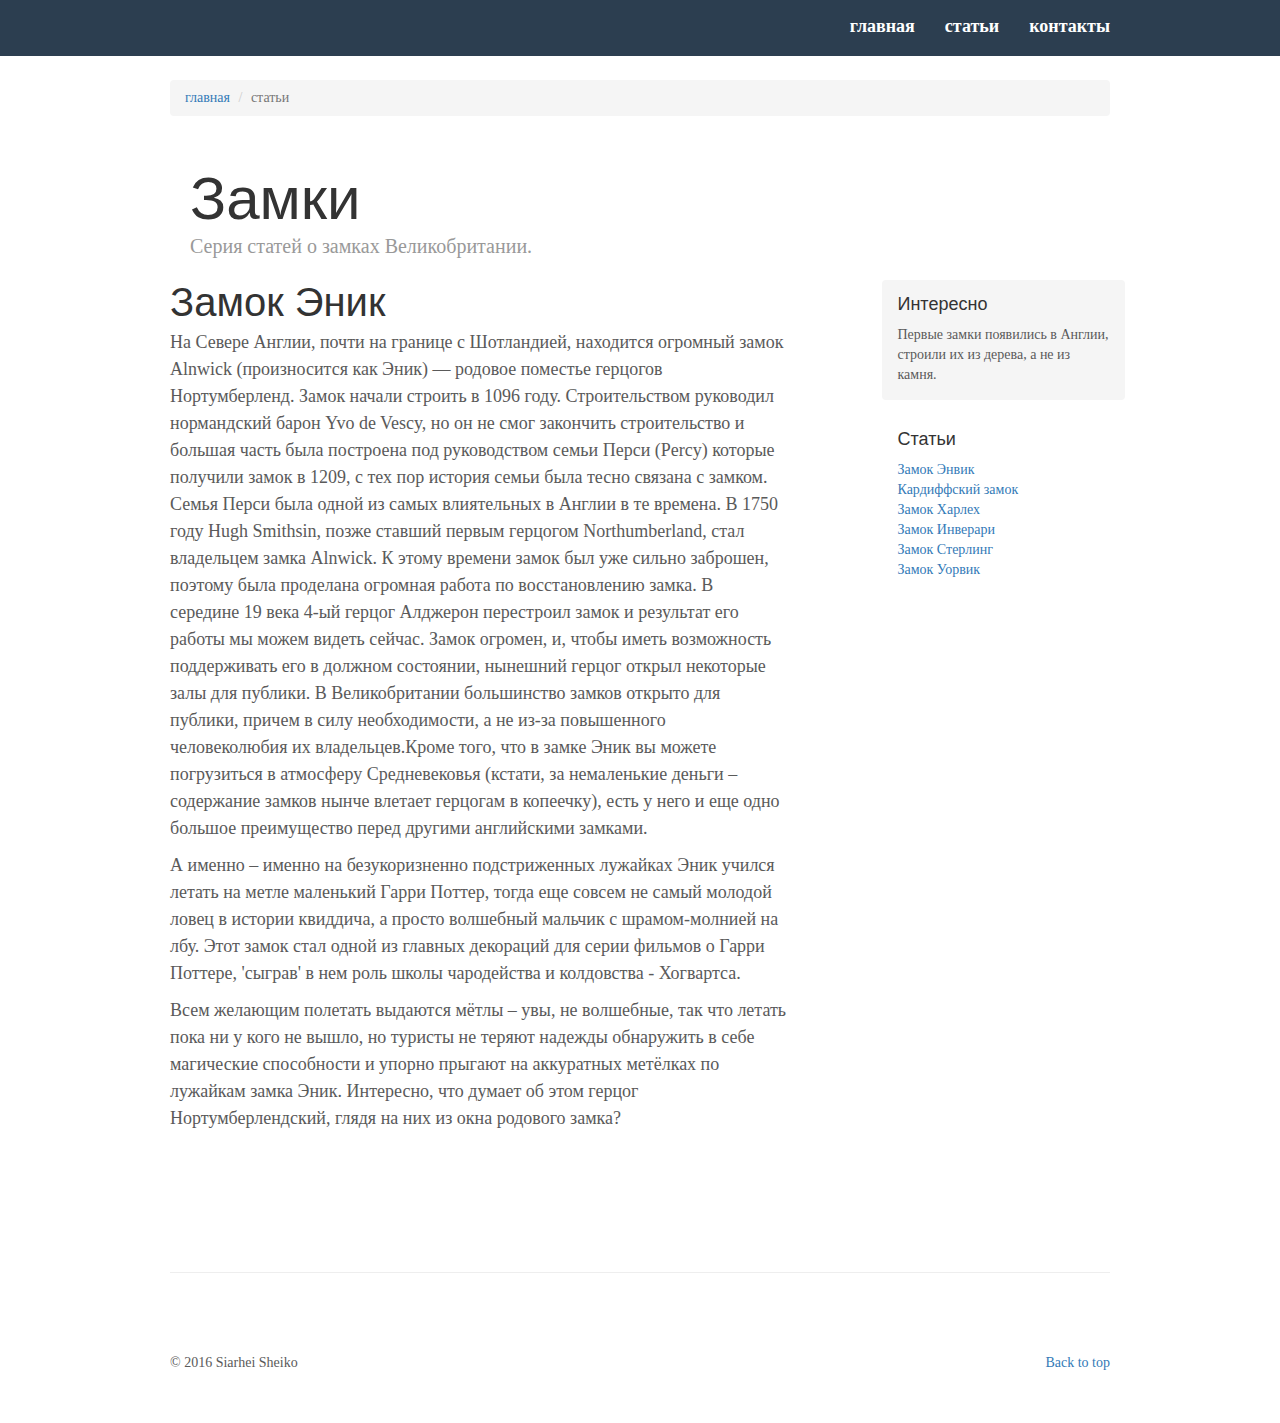
<file: html/article_alnwick.html>
<!DOCTYPE html>
<html lang="en">
<head>
    <meta charset="utf-8">
    <meta http-equiv="X-UA-Compatible" content="IE=edge">
    <meta name="viewport" content="width=device-width, initial-scale=1">
    <meta name="description" content="">
    <meta name="author" content="">
    <link rel="icon" href="../../favicon.ico">
    <title>castle</title>


    <link href="../css/bootstrap.min.css" rel="stylesheet">
    <link href="../css/blog.css" rel="stylesheet">
    <link href="../css/style.css" rel="stylesheet">

    <!--[if lt IE 9]>
    <script src="https://oss.maxcdn.com/html5shiv/3.7.3/html5shiv.min.js"></script>
    <script src="https://oss.maxcdn.com/respond/1.4.2/respond.min.js"></script>
    <![endif]-->
</head>
<body>
<nav id="mainNav" class="navbar navbar-default navbar-fixed-top navbar-custom">
    <div class="container">
        <!-- Brand and toggle get grouped for better mobile display -->
        <div class="navbar-header page-scroll">
            <button type="button" class="navbar-toggle" data-toggle="collapse"
                    data-target="#bs-example-navbar-collapse-1">
                <span class="sr-only">Toggle navigation</span> Menu <i class="fa fa-bars"></i>
            </button>

        </div>

        <!-- Collect the nav links, forms, and other content for toggling -->
        <div class="collapse navbar-collapse" id="bs-example-navbar-collapse-1">
            <ul class="nav navbar-nav navbar-right">
                <li class="hidden">
                    <a href="#page-top"></a>
                </li>
                <li class="page-scroll">
                    <a href="../index.html">главная</a>
                </li>
                <li class="page-scroll">
                    <a href="article_alnwick.html">статьи</a>
                </li>
                <li class="page-scroll">
                    <a href="contacts.html">контакты</a>
                </li>
            </ul>
        </div>
        <!-- /.navbar-collapse -->
    </div>
    <!-- /.container-fluid -->
</nav>

<div class="container">
    <ol class="breadcrumb">
        <li><a href="../index.html">главная</a></li>
        <li class="active">статьи</li>

    </ol>
    <div class="blog-header">
        <h1 class="blog-title">Замки</h1>
        <p class="lead blog-description">Серия статей о замках Великобритании.</p>
    </div>

    <div class="row">

        <div class="col-sm-8 blog-main">

            <div class="blog-post">
                <h2 class="blog-post-title">Замок Эник</h2>
                <p>На Севере Англии, почти на границе с Шотландией, находится огромный замок Alnwick (произносится как
                    Эник) — родовое поместье герцогов Нортумберленд. Замок начали строить в 1096 году. Строительством
                    руководил нормандский барон Yvo de Vescy, но он не смог закончить строительство и большая часть была
                    построена под руководством семьи Перси (Percy) которые получили замок в 1209, с тех пор история
                    семьи была тесно связана с замком. Семья Перси была одной из самых влиятельных в Англии в те
                    времена. В 1750 году Hugh Smithsin, позже ставший первым герцогом Northumberland, стал владельцем
                    замка Alnwick. К этому времени замок был уже сильно заброшен, поэтому была проделана огромная работа
                    по восстановлению замка. В середине 19 века 4-ый герцог Алджерон перестроил замок и результат его
                    работы мы можем видеть сейчас. Замок огромен, и, чтобы иметь возможность поддерживать его в должном
                    состоянии, нынешний герцог открыл некоторые залы для публики. В Великобритании большинство замков
                    открыто для публики, причем в силу необходимости, а не из-за повышенного человеколюбия их
                    владельцев.Кроме того, что в замке Эник вы можете погрузиться в атмосферу Средневековья (кстати, за
                    немаленькие деньги – содержание замков нынче влетает герцогам в копеечку), есть у него и еще одно
                    большое преимущество перед другими английскими замками. </p>
                <p>А именно – именно на безукоризненно подстриженных лужайках Эник учился летать на метле маленький
                Гарри Поттер, тогда еще совсем не самый молодой ловец в истории квиддича, а просто волшебный мальчик с
                шрамом-молнией на лбу. Этот замок стал одной из главных декораций для серии фильмов о Гарри Поттере,
                'сыграв' в нем роль школы чародейства и колдовства - Хогвартса. </p>
                <p>Всем желающим полетать выдаются мётлы – увы, не волшебные, так что летать пока ни у кого не вышло,
                но туристы не теряют надежды обнаружить в себе магические способности и упорно прыгают на аккуратных
                метёлках по лужайкам замка Эник. Интересно, что думает об этом герцог Нортумберлендский, глядя на них из
                окна родового замка?</p>

            </div><!-- /.blog-post -->


        </div><!-- /.blog-main -->

        <div class="col-sm-3 col-sm-offset-1 blog-sidebar">
            <div class="sidebar-module sidebar-module-inset">
                <h4>Интересно</h4>
                <p>Первые замки появились в Англии, строили их из дерева, а не из камня.</p>
            </div>
            <div class="sidebar-module">
                <h4>Статьи</h4>
                <ol class="list-unstyled">
                    <li><a href="article_alnwick.html">Замок Энвик</a></li>
                    <li><a href="article_cardiff.html">Кардиффский замок</a></li>
                    <li><a href="article_Harlech.html">Замок Харлех</a></li>
                    <li><a href="article_inver.html">Замок Инверари</a></li>
                    <li><a href="article_sterling.html">Замок Стерлинг</a></li>
                    <li><a href="article_uorvik.html">Замок Уорвик</a></li>

                </ol>
            </div>

        </div><!-- /.blog-sidebar -->

    </div><!-- /.row -->

    <hr class="featurette-divider">
    <footer>
        <p class="pull-right"><a href="#">Back to top</a></p>
        <p>&copy; 2016 Siarhei Sheiko</p>
    </footer>

</div><!-- /.container -->


<script src="https://ajax.googleapis.com/ajax/libs/jquery/1.12.4/jquery.min.js"></script>
<script src="../js/bootstrap.min.js"></script>
</body>
</html>
</file>
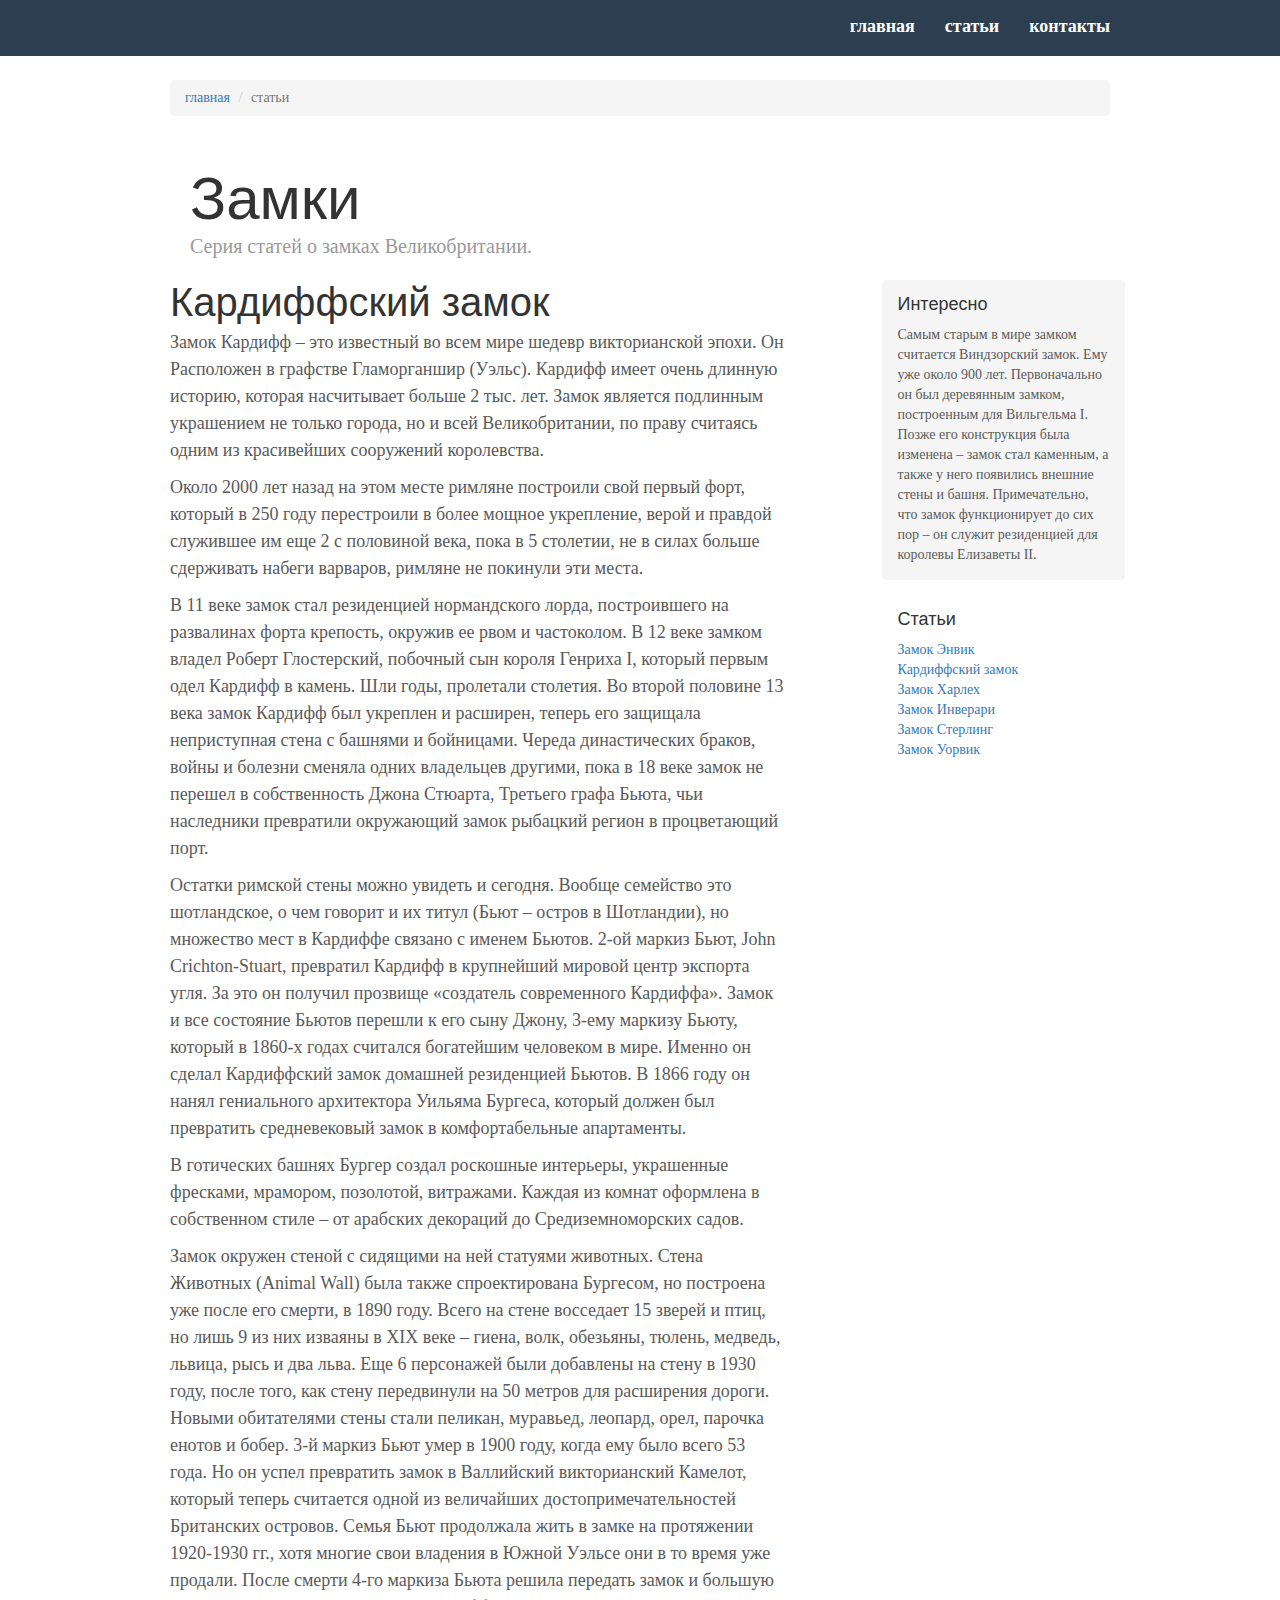
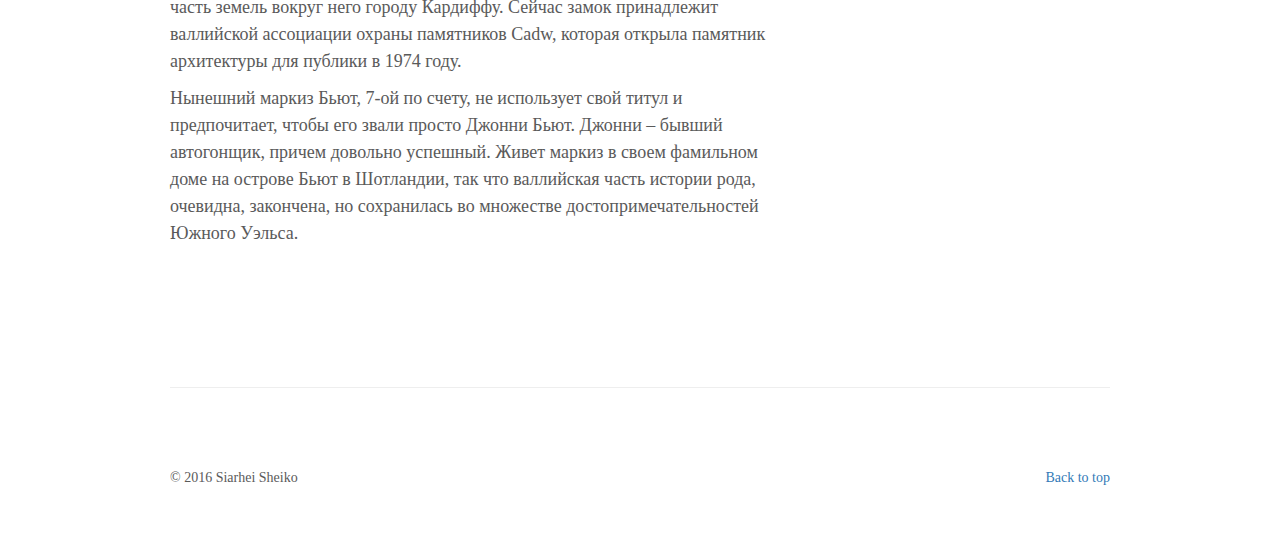
<file: html/article_cardiff.html>
<!DOCTYPE html>
<html lang="en">
<head>
    <meta charset="utf-8">
    <meta http-equiv="X-UA-Compatible" content="IE=edge">
    <meta name="viewport" content="width=device-width, initial-scale=1">
    <link rel="icon" href="../../favicon.ico">
    <title>castle</title>

    <link href="../css/bootstrap.min.css" rel="stylesheet">
    <link href="../css/blog.css" rel="stylesheet">
    <link href="../css/style.css" rel="stylesheet">
    <!--[if lt IE 9]>
    <script src="https://oss.maxcdn.com/html5shiv/3.7.3/html5shiv.min.js"></script>
    <script src="https://oss.maxcdn.com/respond/1.4.2/respond.min.js"></script>
    <![endif]-->
</head>
<body>
<nav id="mainNav" class="navbar navbar-default navbar-fixed-top navbar-custom">
    <div class="container">

        <div class="navbar-header page-scroll">
            <button type="button" class="navbar-toggle" data-toggle="collapse"
                    data-target="#bs-example-navbar-collapse-1">
                <span class="sr-only">Toggle navigation</span> Menu <i class="fa fa-bars"></i>
            </button>

        </div>


        <div class="collapse navbar-collapse" id="bs-example-navbar-collapse-1">
            <ul class="nav navbar-nav navbar-right">
                <li class="hidden">
                    <a href="#page-top"></a>
                </li>
                <li class="page-scroll">
                    <a href="../index.html">главная</a>
                </li>
                <li class="page-scroll">
                    <a href="article_alnwick.html">статьи</a>
                </li>
                <li class="page-scroll">
                    <a href="contacts.html">контакты</a>
                </li>
            </ul>
        </div>
        <!-- /.navbar-collapse -->
    </div>
    <!-- /.container-fluid -->
</nav>

<div class="container">
    <ol class="breadcrumb">
        <li><a href="../index.html">главная</a></li>
        <li class="active">статьи</li>

    </ol>
    <div class="blog-header">
        <h1 class="blog-title">Замки</h1>
        <p class="lead blog-description">Серия статей о замках Великобритании.</p>
    </div>

    <div class="row">

        <div class="col-sm-8 blog-main">

            <div class="blog-post">
                <h2 class="blog-post-title">Кардиффский замок</h2>

                <p>Замок Кардифф – это известный во всем мире шедевр викторианской эпохи. Он Расположен в графстве
                    Гламорганшир (Уэльс). Кардифф имеет очень длинную историю, которая насчитывает больше 2 тыс. лет.
                    Замок является подлинным украшением не только города, но и всей Великобритании, по праву считаясь
                    одним из красивейших сооружений королевства.</p>
                <p>Около 2000 лет назад на этом месте римляне построили свой первый форт, который в 250 году
                    перестроили в более мощное укрепление, верой и правдой служившее им еще 2 с половиной века, пока в 5
                    столетии, не в силах больше сдерживать набеги варваров, римляне не покинули эти места.</p>
                <p> В 11 веке замок стал резиденцией нормандского лорда, построившего на развалинах форта крепость,
                    окружив ее рвом и частоколом. В 12 веке замком владел Роберт Глостерский, побочный сын короля
                    Генриха I,
                    который первым одел Кардифф в камень. Шли годы, пролетали столетия. Во второй половине 13 века замок
                    Кардифф был укреплен и расширен, теперь его защищала неприступная стена с башнями и бойницами.
                    Череда
                    династических браков, войны и болезни сменяла одних владельцев другими, пока в 18 веке замок не
                    перешел
                    в собственность Джона Стюарта, Третьего графа Бьюта, чьи наследники превратили окружающий замок
                    рыбацкий
                    регион в процветающий порт.</p>
                <p>Остатки римской стены можно увидеть и сегодня. Вообще семейство это шотландское, о чем говорит и их
                    титул (Бьют – остров в Шотландии), но множество мест в Кардиффе связано с именем Бьютов. 2-ой маркиз
                    Бьют, John Crichton-Stuart, превратил Кардифф в крупнейший мировой центр экспорта угля. За это он
                    получил прозвище «создатель современного Кардиффа». Замок и все состояние Бьютов перешли к его сыну
                    Джону, 3-ему маркизу Бьюту, который в 1860-х годах считался богатейшим человеком в мире. Именно он
                    сделал Кардиффский замок домашней резиденцией Бьютов. В 1866 году он нанял гениального архитектора
                    Уильяма Бургеса, который должен был превратить средневековый замок в комфортабельные
                    апартаменты.</p>
                <p>В готических башнях Бургер создал роскошные интерьеры, украшенные фресками, мрамором, позолотой,
                    витражами. Каждая из комнат оформлена в собственном стиле – от арабских декораций до
                    Средиземноморских
                    садов.</p>

                <p>Замок окружен стеной с сидящими на ней статуями животных. Стена Животных (Animal Wall) была также
                    спроектирована Бургесом, но построена уже после его смерти, в 1890 году. Всего на стене восседает 15
                    зверей и птиц, но лишь 9 из них изваяны в XIX веке – гиена, волк, обезьяны, тюлень, медведь, львица,
                    рысь и два льва. Еще 6 персонажей были добавлены на стену в 1930 году, после того, как стену
                    передвинули
                    на 50 метров для расширения дороги. Новыми обитателями стены стали пеликан, муравьед, леопард, орел,
                    парочка енотов и бобер. 3-й маркиз Бьют умер в 1900 году, когда ему было всего 53 года. Но он успел
                    превратить замок в Валлийский викторианский Камелот, который теперь считается одной из величайших
                    достопримечательностей Британских островов. Семья Бьют продолжала жить в замке на протяжении
                    1920-1930
                    гг., хотя многие свои владения в Южной Уэльсе они в то время уже продали. После смерти 4-го маркиза
                    Бьюта решила передать замок и большую часть земель вокруг него городу Кардиффу. Сейчас замок
                    принадлежит
                    валлийской ассоциации охраны памятников Cadw, которая открыла памятник архитектуры для публики в
                    1974
                    году.</p>
                <p>Нынешний маркиз Бьют, 7-ой по счету, не использует свой титул и предпочитает, чтобы его звали просто
                    Джонни Бьют. Джонни – бывший автогонщик, причем довольно успешный. Живет маркиз в своем фамильном
                    доме
                    на острове Бьют в Шотландии, так что валлийская часть истории рода, очевидна, закончена, но
                    сохранилась
                    во множестве достопримечательностей Южного Уэльса.</p>

            </div>



        </div>

        <div class="col-sm-3 col-sm-offset-1 blog-sidebar">
            <div class="sidebar-module sidebar-module-inset">
                <h4>Интересно</h4>
                <p>Самым старым в мире замком считается Виндзорский замок. Ему уже около 900 лет. Первоначально он был
                    деревянным замком, построенным для Вильгельма I. Позже его конструкция была изменена – замок стал
                    каменным, а также у него появились внешние стены и башня. Примечательно, что замок функционирует до
                    сих пор – он служит резиденцией для королевы Елизаветы II.</p>
            </div>
            <div class="sidebar-module">
                <h4>Статьи</h4>
                <ol class="list-unstyled">
                    <li><a href="article_alnwick.html">Замок Энвик</a></li>
                    <li><a href="article_cardiff.html">Кардиффский замок</a></li>
                    <li><a href="article_Harlech.html">Замок Харлех</a></li>
                    <li><a href="article_inver.html">Замок Инверари</a></li>
                    <li><a href="article_sterling.html">Замок Стерлинг</a></li>
                    <li><a href="article_uorvik.html">Замок Уорвик</a></li>

                </ol>
            </div>

        </div>

    </div><!-- /.row -->
    <hr class="featurette-divider">
    <footer>
        <p class="pull-right"><a href="#">Back to top</a></p>
        <p>&copy; 2016 Siarhei Sheiko</p>
    </footer>
</div><!-- /.container -->


<script src="https://ajax.googleapis.com/ajax/libs/jquery/1.12.4/jquery.min.js"></script>
<script src="../js/bootstrap.min.js"></script>
</body>
</html>
</file>
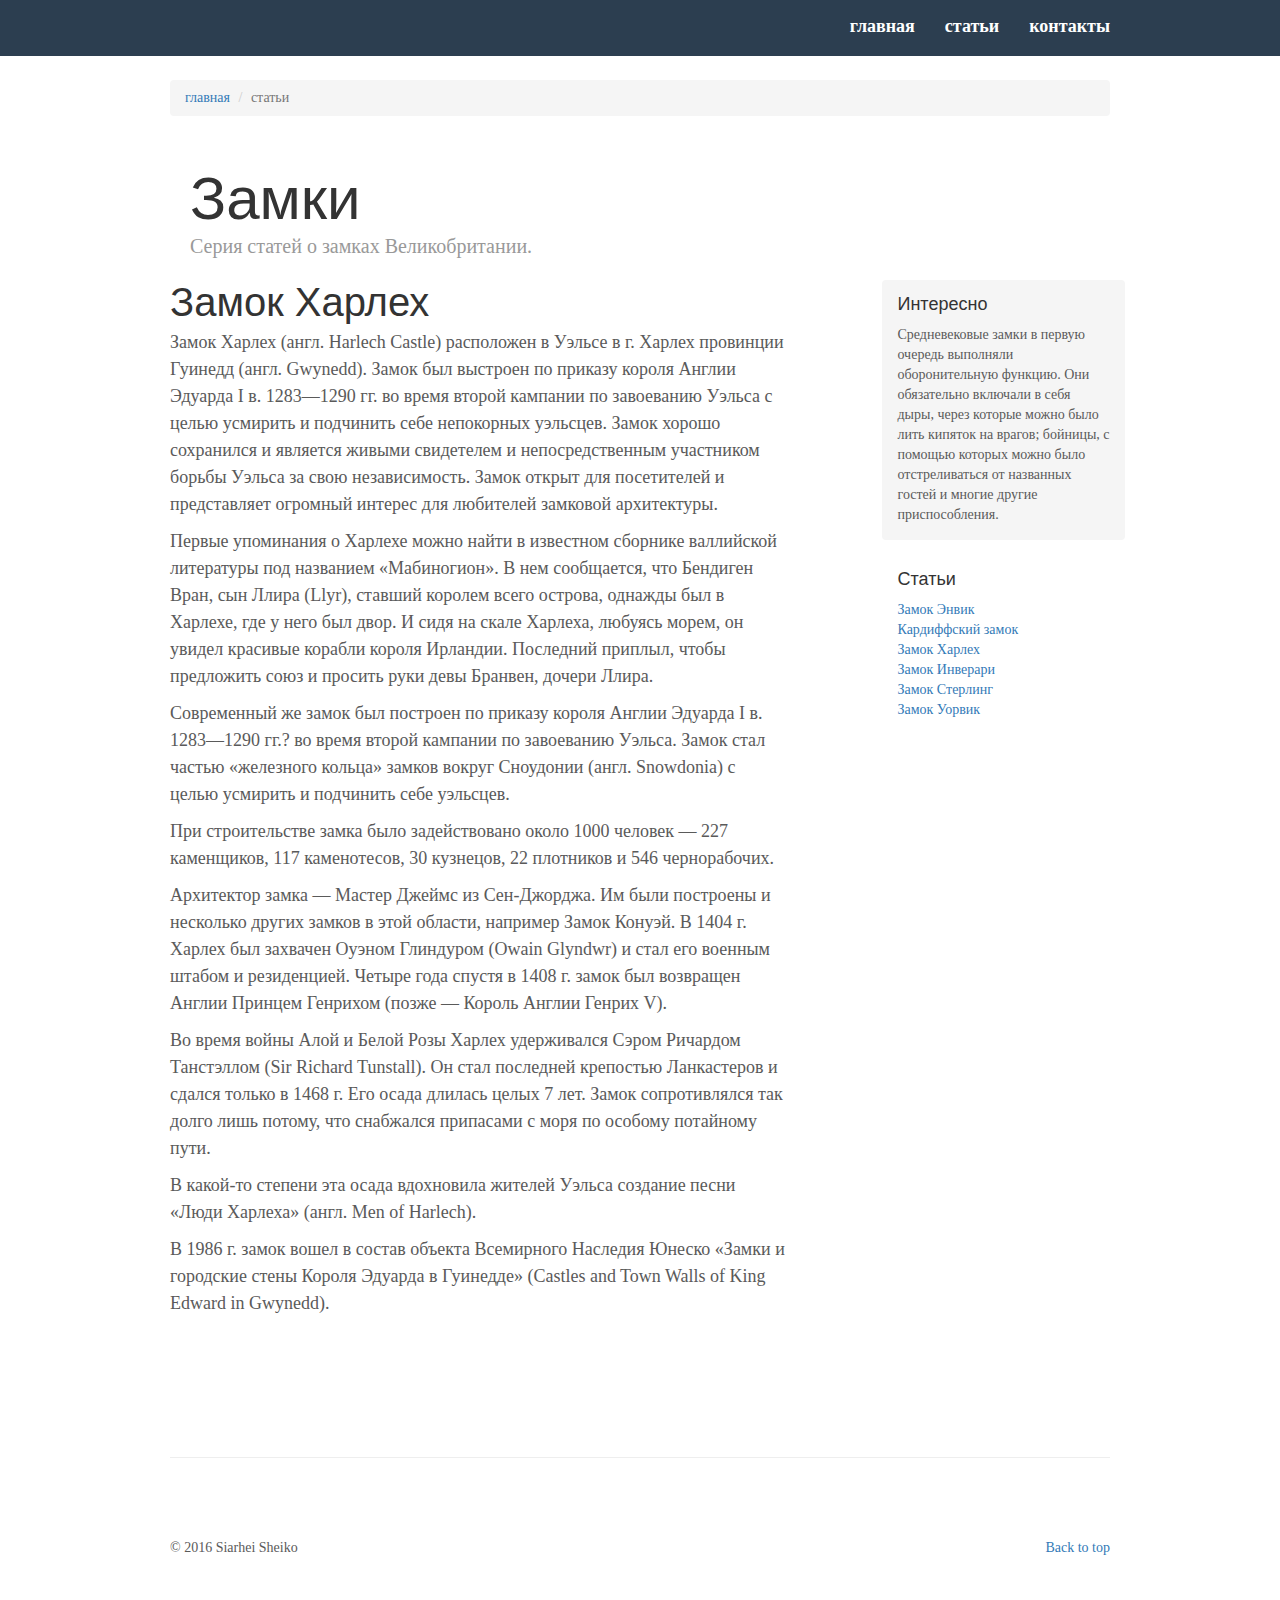
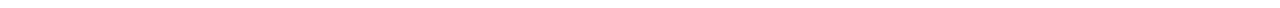
<file: html/article_Harlech.html>
<!DOCTYPE html>
<html lang="en">
<head>
    <meta charset="utf-8">
    <meta http-equiv="X-UA-Compatible" content="IE=edge">
    <meta name="viewport" content="width=device-width, initial-scale=1">
    <link rel="icon" href="../../favicon.ico">
    <title>castle</title>

    <link href="../css/bootstrap.min.css" rel="stylesheet">
    <link href="../css/blog.css" rel="stylesheet">
    <link href="../css/style.css" rel="stylesheet">
    <!--[if lt IE 9]>
    <script src="https://oss.maxcdn.com/html5shiv/3.7.3/html5shiv.min.js"></script>
    <script src="https://oss.maxcdn.com/respond/1.4.2/respond.min.js"></script>
    <![endif]-->
</head>
<body>
<nav id="mainNav" class="navbar navbar-default navbar-fixed-top navbar-custom">
    <div class="container">

        <div class="navbar-header page-scroll">
            <button type="button" class="navbar-toggle" data-toggle="collapse"
                    data-target="#bs-example-navbar-collapse-1">
                <span class="sr-only">Toggle navigation</span> Menu <i class="fa fa-bars"></i>
            </button>

        </div>

        <div class="collapse navbar-collapse" id="bs-example-navbar-collapse-1">
            <ul class="nav navbar-nav navbar-right">
                <li class="hidden">
                    <a href="#page-top"></a>
                </li>
                <li class="page-scroll">
                    <a href="../index.html">главная</a>
                </li>
                <li class="page-scroll">
                    <a href="article_alnwick.html">статьи</a>
                </li>
                <li class="page-scroll">
                    <a href="contacts.html">контакты</a>
                </li>
            </ul>
        </div>

    </div>
    <!-- /.container-fluid -->
</nav>

<div class="container">
    <ol class="breadcrumb">
        <li><a href="../index.html">главная</a></li>
        <li class="active">статьи</li>

    </ol>
    <div class="blog-header">
        <h1 class="blog-title">Замки</h1>
        <p class="lead blog-description">Серия статей о замках Великобритании.</p>
    </div>

    <div class="row">

        <div class="col-sm-8 blog-main">

            <div class="blog-post">
                <h2 class="blog-post-title">Замок Харлех</h2>
                <p>Замок Харлех (англ. Harlech Castle) расположен в Уэльсе в г. Харлех провинции Гуинедд (англ.
                    Gwynedd). Замок был выстроен по приказу короля Англии Эдуарда I в. 1283—1290 гг. во время второй
                    кампании по завоеванию Уэльса с целью усмирить и подчинить себе непокорных уэльсцев. Замок хорошо
                    сохранился и является живыми свидетелем и непосредственным участником борьбы Уэльса за свою
                    независимость. Замок открыт для посетителей и представляет огромный интерес для любителей замковой
                    архитектуры.</p>
                <p>Первые упоминания о Харлехе можно найти в известном сборнике валлийской литературы под названием
                    «Мабиногион». В нем сообщается, что Бендиген Вран, сын Ллира (Llyr), ставший королем всего острова,
                    однажды был в Харлехе, где у него был двор. И сидя на скале Харлеха, любуясь морем, он увидел
                    красивые
                    корабли короля Ирландии. Последний приплыл, чтобы предложить союз и просить руки девы Бранвен,
                    дочери
                    Ллира.</p>
                <p> Современный же замок был построен по приказу короля Англии Эдуарда I в. 1283—1290 гг.? во время
                    второй кампании по завоеванию Уэльса. Замок стал частью «железного кольца» замков вокруг Сноудонии
                    (англ. Snowdonia) с целью усмирить и подчинить себе уэльсцев.</p>
                <p>При строительстве замка было задействовано около 1000 человек — 227 каменщиков, 117 каменотесов, 30
                    кузнецов, 22 плотников и 546 чернорабочих.</p>
                <p>Архитектор замка — Мастер Джеймс из Сен-Джорджа. Им были построены и несколько других замков в этой
                    области, например Замок Конуэй. В 1404 г. Харлех был захвачен Оуэном Глиндуром (Owain Glyndwr) и
                    стал
                    его военным штабом и резиденцией. Четыре года спустя в 1408 г. замок был возвращен Англии Принцем
                    Генрихом (позже — Король Англии Генрих V).</p>
                <p>Во время войны Алой и Белой Розы Харлех удерживался Сэром Ричардом Танстэллом (Sir Richard
                    Tunstall). Он стал последней крепостью Ланкастеров и сдался только в 1468 г. Его осада длилась целых
                    7
                    лет. Замок сопротивлялся так долго лишь потому, что снабжался припасами с моря по особому потайному
                    пути.</p>
                <p>В какой-то степени эта осада вдохновила жителей Уэльса создание песни «Люди Харлеха» (англ. Men of
                    Harlech).</p>
                <p style='margin-bottom:40px'>В 1986 г. замок вошел в состав объекта Всемирного Наследия Юнеско «Замки
                    и городские стены Короля Эдуарда в Гуинедде» (Castles and Town Walls of King Edward in Gwynedd).</p>

            </div>


        </div>

        <div class="col-sm-3 col-sm-offset-1 blog-sidebar">
            <div class="sidebar-module sidebar-module-inset">
                <h4>Интересно</h4>
                <p>Средневековые замки в первую очередь выполняли оборонительную функцию. Они обязательно включали в
                    себя дыры, через которые можно было лить кипяток на врагов; бойницы, с помощью которых можно было
                    отстреливаться от названных гостей и многие другие приспособления.</p>
            </div>
            <div class="sidebar-module">
                <h4>Статьи</h4>
                <ol class="list-unstyled">
                    <li><a href="article_alnwick.html">Замок Энвик</a></li>
                    <li><a href="article_cardiff.html">Кардиффский замок</a></li>
                    <li><a href="article_Harlech.html">Замок Харлех</a></li>
                    <li><a href="article_inver.html">Замок Инверари</a></li>
                    <li><a href="article_sterling.html">Замок Стерлинг</a></li>
                    <li><a href="article_uorvik.html">Замок Уорвик</a></li>

                </ol>
            </div>

        </div>
    </div><!-- /.row -->
    <hr class="featurette-divider">
    <footer>
        <p class="pull-right"><a href="#">Back to top</a></p>
        <p>&copy; 2016 Siarhei Sheiko</p>
    </footer>
</div><!-- /.container -->


<script src="https://ajax.googleapis.com/ajax/libs/jquery/1.12.4/jquery.min.js"></script>
<script src="../js/bootstrap.min.js"></script>
</body>
</html>
</file>
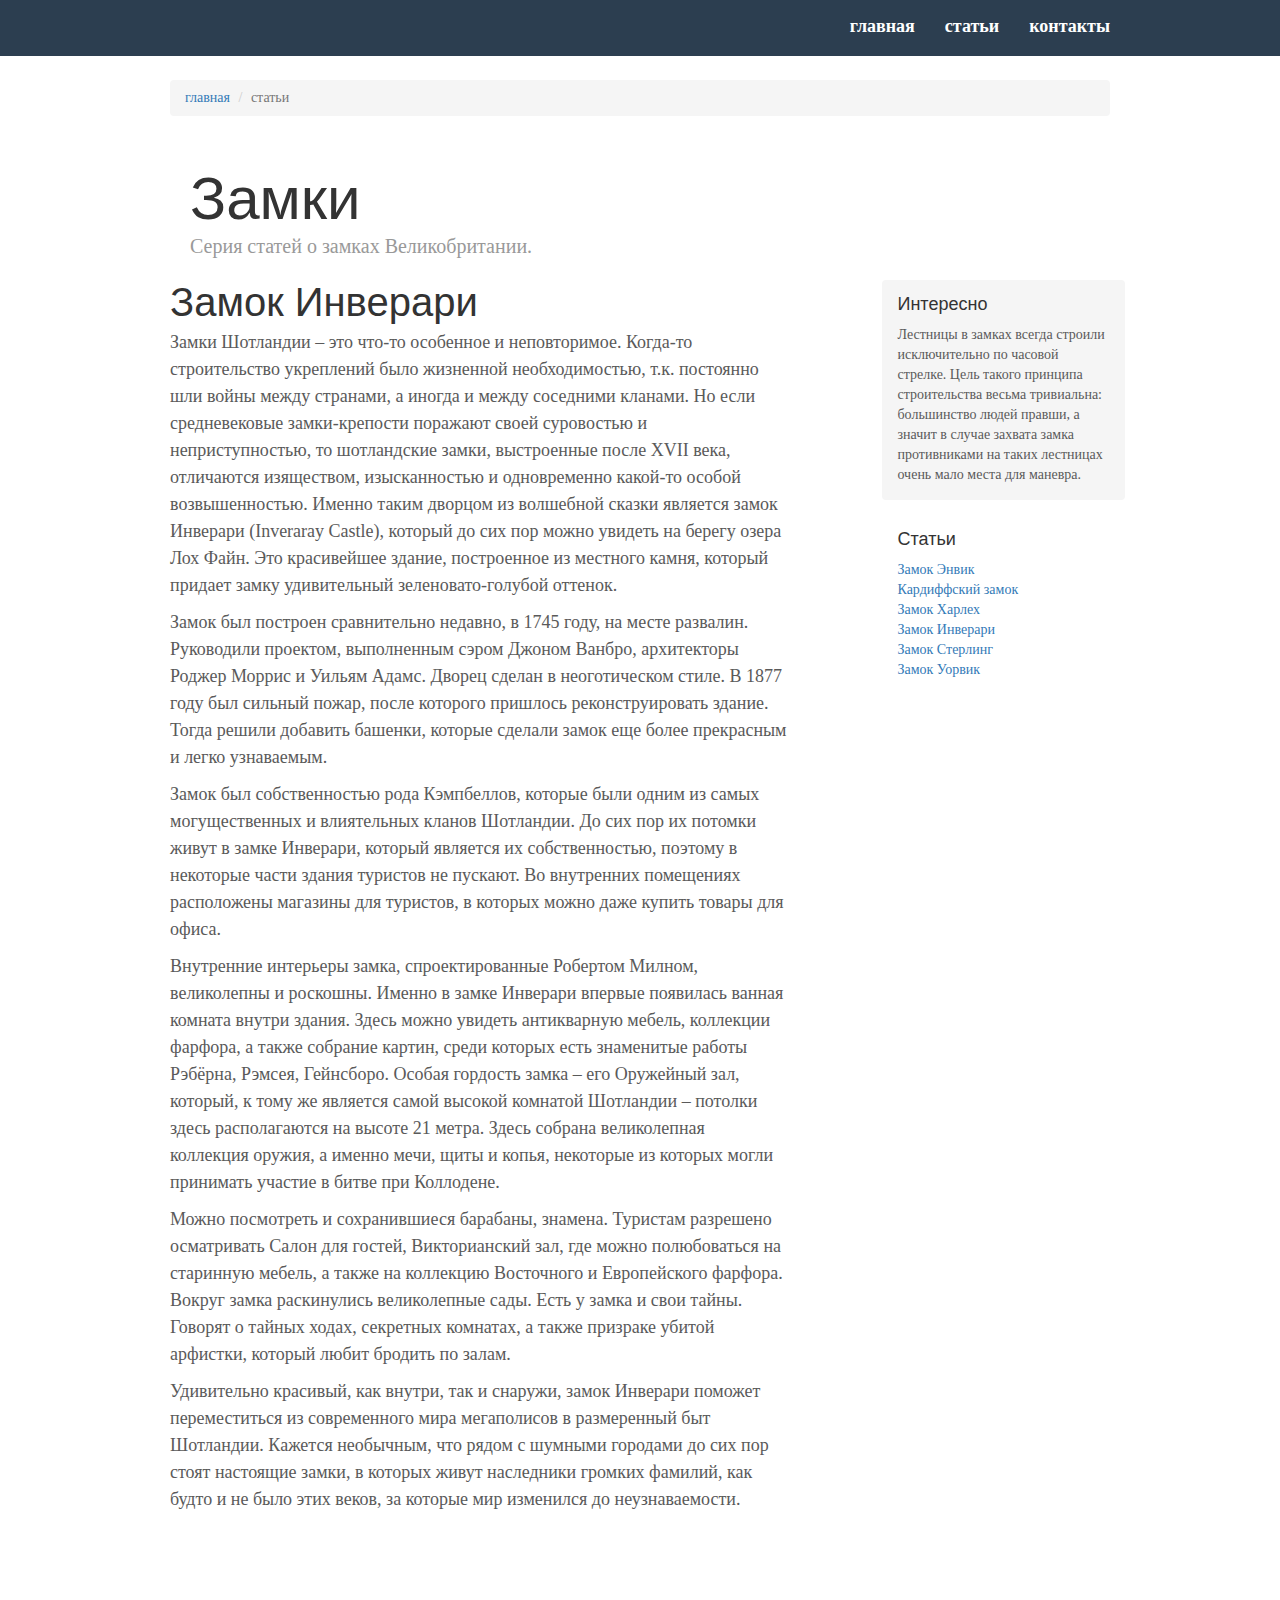
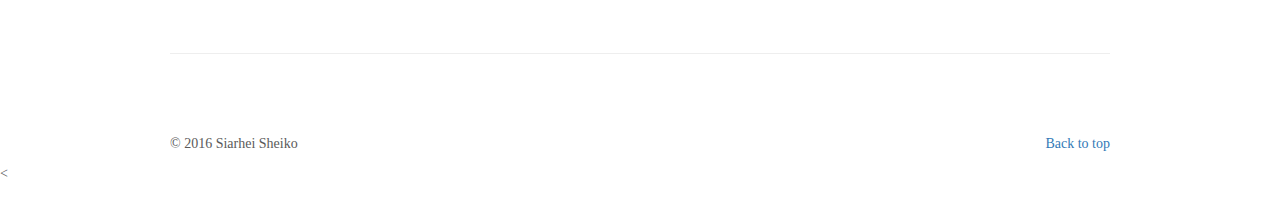
<file: html/article_inver.html>
<!DOCTYPE html>
<html lang="en">
<head>
    <meta charset="utf-8">
    <meta http-equiv="X-UA-Compatible" content="IE=edge">
    <meta name="viewport" content="width=device-width, initial-scale=1">
    <link rel="icon" href="../../favicon.ico">
    <title>castle</title>

    <link href="../css/bootstrap.min.css" rel="stylesheet">
    <link href="../css/blog.css" rel="stylesheet">
    <link href="../css/style.css" rel="stylesheet">
    <!--[if lt IE 9]>
    <script src="https://oss.maxcdn.com/html5shiv/3.7.3/html5shiv.min.js"></script>
    <script src="https://oss.maxcdn.com/respond/1.4.2/respond.min.js"></script>
    <![endif]-->
</head>
<body>
<nav id="mainNav" class="navbar navbar-default navbar-fixed-top navbar-custom">
    <div class="container">

        <div class="navbar-header page-scroll">
            <button type="button" class="navbar-toggle" data-toggle="collapse"
                    data-target="#bs-example-navbar-collapse-1">
                <span class="sr-only">Toggle navigation</span> Menu <i class="fa fa-bars"></i>
            </button>

        </div>


        <div class="collapse navbar-collapse" id="bs-example-navbar-collapse-1">
            <ul class="nav navbar-nav navbar-right">
                <li class="hidden">
                    <a href="#page-top"></a>
                </li>
                <li class="page-scroll">
                    <a href="../index.html">главная</a>
                </li>
                <li class="page-scroll">
                    <a href="article_alnwick.html">статьи</a>
                </li>
                <li class="page-scroll">
                    <a href="contacts.html">контакты</a>
                </li>
            </ul>
        </div>
        <!-- /.navbar-collapse -->
    </div>
    <!-- /.container-fluid -->
</nav>

<div class="container">
    <ol class="breadcrumb">
        <li><a href="../index.html">главная</a></li>
        <li class="active">статьи</li>

    </ol>
    <div class="blog-header">
        <h1 class="blog-title">Замки</h1>
        <p class="lead blog-description">Серия статей о замках Великобритании.</p>
    </div>

    <div class="row">

        <div class="col-sm-8 blog-main">

            <div class="blog-post">
                <h2 class="blog-post-title">Замок Инверари</h2>
                <p>Замки Шотландии – это что-то особенное и неповторимое. Когда-то строительство укреплений было
                    жизненной необходимостью, т.к. постоянно шли войны между странами, а иногда и между соседними
                    кланами. Но если средневековые замки-крепости поражают своей суровостью и неприступностью, то
                    шотландские замки, выстроенные после XVII века, отличаются изяществом, изысканностью и одновременно
                    какой-то особой возвышенностью. Именно таким дворцом из волшебной сказки является замок Инверари
                    (Inveraray Castle), который до сих пор можно увидеть на берегу озера Лох Файн. Это красивейшее
                    здание, построенное из местного камня, который придает замку удивительный зеленовато-голубой
                    оттенок.</p>
                <p>Замок был построен сравнительно недавно, в 1745 году, на месте развалин. Руководили проектом,
                выполненным сэром Джоном Ванбро, архитекторы Роджер Моррис и Уильям Адамс. Дворец сделан в неоготическом
                стиле. В 1877 году был сильный пожар, после которого пришлось реконструировать здание. Тогда решили
                добавить башенки, которые сделали замок еще более прекрасным и легко узнаваемым.</p>
                <p>Замок был собственностью рода Кэмпбеллов, которые были одним из самых могущественных и влиятельных
                кланов Шотландии. До сих пор их потомки живут в замке Инверари, который является их собственностью,
                поэтому в некоторые части здания туристов не пускают. Во внутренних помещениях расположены магазины для
                туристов, в которых можно даже купить товары для офиса.</p>
                <p>Внутренние интерьеры замка, спроектированные Робертом Милном, великолепны и роскошны. Именно в замке
                Инверари впервые появилась ванная комната внутри здания. Здесь можно увидеть антикварную мебель,
                коллекции фарфора, а также собрание картин, среди которых есть знаменитые работы Рэбёрна, Рэмсея,
                Гейнсборо. Особая гордость замка – его Оружейный зал, который, к тому же является самой высокой комнатой
                Шотландии – потолки здесь располагаются на высоте 21 метра. Здесь собрана великолепная коллекция оружия,
                а именно мечи, щиты и копья, некоторые из которых могли принимать участие в битве при Коллодене.</p>
                <p>Можно посмотреть и сохранившиеся барабаны, знамена. Туристам разрешено осматривать Салон для гостей,
                Викторианский зал, где можно полюбоваться на старинную мебель, а также на коллекцию Восточного и
                Европейского фарфора. Вокруг замка раскинулись великолепные сады. Есть у замка и свои тайны. Говорят о
                тайных ходах, секретных комнатах, а также призраке убитой арфистки, который любит бродить по залам.</p>

                <p>Удивительно красивый, как внутри, так и снаружи, замок Инверари поможет переместиться из
                современного мира мегаполисов в размеренный быт Шотландии. Кажется необычным, что рядом с шумными
                городами до сих пор стоят настоящие замки, в которых живут наследники громких фамилий, как будто и не
                было этих веков, за которые мир изменился до неузнаваемости.</p>

            </div>



        </div>

        <div class="col-sm-3 col-sm-offset-1 blog-sidebar">
            <div class="sidebar-module sidebar-module-inset">
                <h4>Интересно</h4>
                <p>Лестницы в замках всегда строили исключительно по часовой стрелке.

                    Цель такого принципа строительства весьма тривиальна: большинство людей правши, а значит в случае захвата замка противниками на таких лестницах очень мало места для маневра.</p>
            </div>
            <div class="sidebar-module">
                <h4>Статьи</h4>
                <ol class="list-unstyled">
                    <li><a href="article_alnwick.html">Замок Энвик</a></li>
                    <li><a href="article_cardiff.html">Кардиффский замок</a></li>
                    <li><a href="article_Harlech.html">Замок Харлех</a></li>
                    <li><a href="article_inver.html">Замок Инверари</a></li>
                    <li><a href="article_sterling.html">Замок Стерлинг</a></li>
                    <li><a href="article_uorvik.html">Замок Уорвик</a></li>

                </ol>
            </div>

        </div><!-- /.blog-sidebar -->

    </div><!-- /.row -->
    <hr class="featurette-divider">
    <footer>
        <p class="pull-right"><a href="#">Back to top</a></p>
        <p>&copy; 2016 Siarhei Sheiko</p>
    </footer>
</div><!-- /.container -->

<
<script src="https://ajax.googleapis.com/ajax/libs/jquery/1.12.4/jquery.min.js"></script>
<script src="../js/bootstrap.min.js"></script>
</body>
</html>
</file>
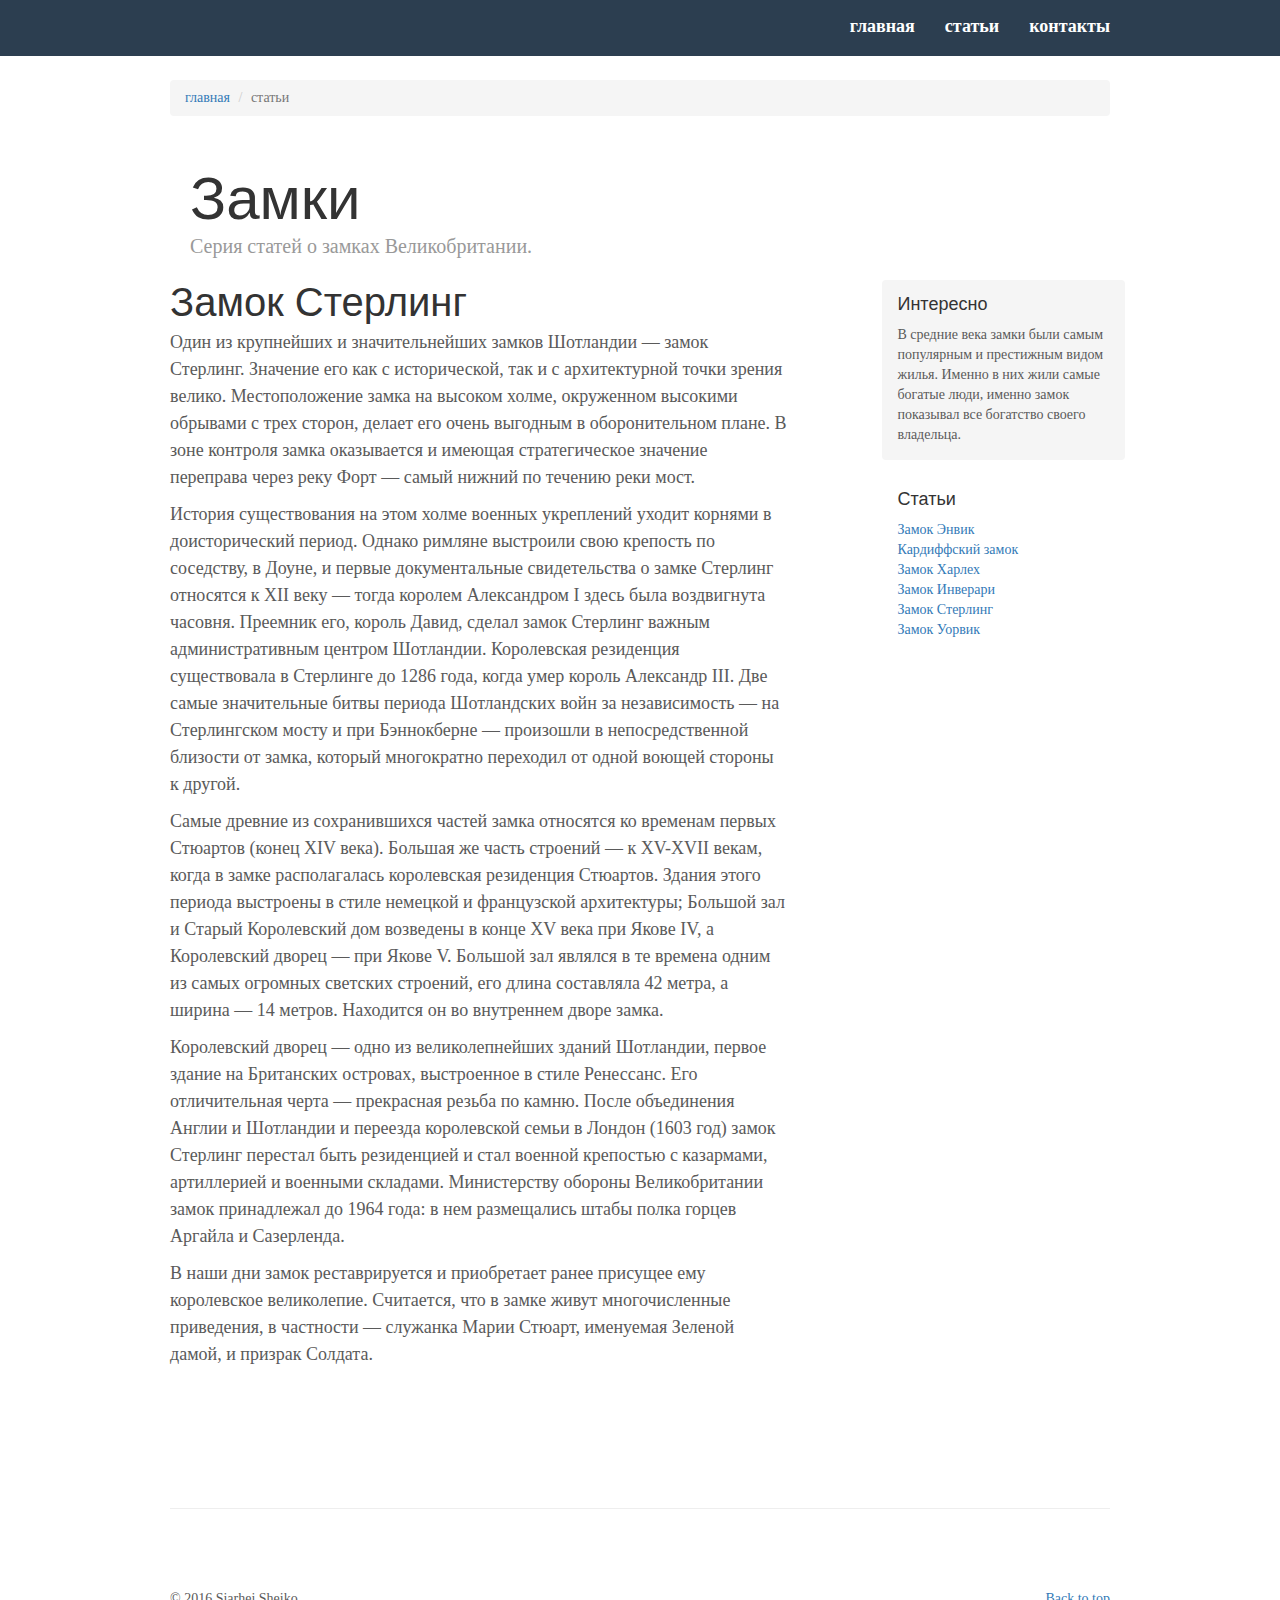
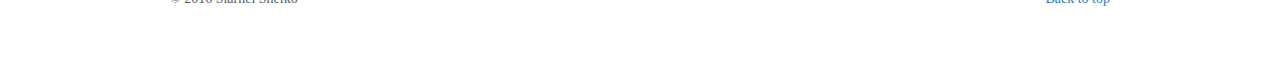
<file: html/article_sterling.html>
<!DOCTYPE html>
<html lang="en">
<head>
    <meta charset="utf-8">
    <meta http-equiv="X-UA-Compatible" content="IE=edge">
    <meta name="viewport" content="width=device-width, initial-scale=1">
    <link rel="icon" href="../../favicon.ico">
    <title>castle</title>

    <link href="../css/bootstrap.min.css" rel="stylesheet">
    <link href="../css/blog.css" rel="stylesheet">
    <link href="../css/style.css" rel="stylesheet">
    <!--[if lt IE 9]>
    <script src="https://oss.maxcdn.com/html5shiv/3.7.3/html5shiv.min.js"></script>
    <script src="https://oss.maxcdn.com/respond/1.4.2/respond.min.js"></script>
    <![endif]-->
</head>
<body>
<nav id="mainNav" class="navbar navbar-default navbar-fixed-top navbar-custom">
    <div class="container">

        <div class="navbar-header page-scroll">
            <button type="button" class="navbar-toggle" data-toggle="collapse"
                    data-target="#bs-example-navbar-collapse-1">
                <span class="sr-only">Toggle navigation</span> Menu <i class="fa fa-bars"></i>
            </button>

        </div>


        <div class="collapse navbar-collapse" id="bs-example-navbar-collapse-1">
            <ul class="nav navbar-nav navbar-right">
                <li class="hidden">
                    <a href="#page-top"></a>
                </li>
                <li class="page-scroll">
                    <a href="../index.html">главная</a>
                </li>
                <li class="page-scroll">
                    <a href="article_alnwick.html">статьи</a>
                </li>
                <li class="page-scroll">
                    <a href="contacts.html">контакты</a>
                </li>
            </ul>
        </div>

    </div>

</nav>

<div class="container">
    <ol class="breadcrumb">
        <li><a href="../index.html">главная</a></li>
        <li class="active">статьи</li>

    </ol>

    <div class="blog-header">
        <h1 class="blog-title">Замки</h1>
        <p class="lead blog-description">Серия статей о замках Великобритании.</p>
    </div>

    <div class="row">

        <div class="col-sm-8 blog-main">

            <div class="blog-post">
                <h2 class="blog-post-title">Замок Стерлинг</h2>
                <p>Один из крупнейших и значительнейших замков Шотландии — замок Стерлинг. Значение его как с
                    исторической, так и с архитектурной точки зрения велико. Местоположение замка на высоком холме,
                    окруженном высокими обрывами с трех сторон, делает его очень выгодным в оборонительном плане. В зоне
                    контроля замка оказывается и имеющая стратегическое значение переправа через реку Форт — самый
                    нижний по течению реки мост.</p>
                <p>История существования на этом холме военных укреплений уходит корнями в доисторический период.
                Однако римляне выстроили свою крепость по соседству, в Доуне, и первые документальные свидетельства о
                замке Стерлинг относятся к XII веку — тогда королем Александром I здесь была воздвигнута часовня.
                Преемник его, король Давид, сделал замок Стерлинг важным административным центром Шотландии. Королевская
                резиденция существовала в Стерлинге до 1286 года, когда умер король Александр III. Две самые
                значительные битвы периода Шотландских войн за независимость — на Стерлингском мосту и при Бэннокберне —
                произошли в непосредственной близости от замка, который многократно переходил от одной воющей стороны к
                другой.</p>
                <p>Самые древние из сохранившихся частей замка относятся ко временам первых Стюартов (конец XIV века).
                Большая же часть строений — к XV-XVII векам, когда в замке располагалась королевская резиденция
                Стюартов. Здания этого периода выстроены в стиле немецкой и французской архитектуры; Большой зал и
                Старый Королевский дом возведены в конце XV века при Якове IV, а Королевский дворец — при Якове V.
                Большой зал являлся в те времена одним из самых огромных светских строений, его длина составляла 42
                метра, а ширина — 14 метров. Находится он во внутреннем дворе замка.</p>
                <p>Королевский дворец — одно из великолепнейших зданий Шотландии, первое здание на Британских островах,
                выстроенное в стиле Ренессанс. Его отличительная черта — прекрасная резьба по камню. После объединения
                Англии и Шотландии и переезда королевской семьи в Лондон (1603 год) замок Стерлинг перестал быть
                резиденцией и стал военной крепостью с казармами, артиллерией и военными складами. Министерству обороны
                Великобритании замок принадлежал до 1964 года: в нем размещались штабы полка горцев Аргайла и
                Сазерленда.</p>
                <p style='margin-bottom:50px'>В наши дни замок реставрируется и приобретает ранее присущее ему
                королевское великолепие. Считается, что в замке живут многочисленные приведения, в частности — служанка
                Марии Стюарт, именуемая Зеленой дамой, и призрак Солдата.</p>

            </div>



        </div>

        <div class="col-sm-3 col-sm-offset-1 blog-sidebar">
            <div class="sidebar-module sidebar-module-inset">
                <h4>Интересно</h4>
                <p>В средние века замки были самым популярным и престижным видом жилья. Именно в них жили самые богатые люди, именно замок показывал все богатство своего владельца.</p>
            </div>
            <div class="sidebar-module">
                <h4>Статьи</h4>
                <ol class="list-unstyled">
                    <li><a href="article_alnwick.html">Замок Энвик</a></li>
                    <li><a href="article_cardiff.html">Кардиффский замок</a></li>
                    <li><a href="article_Harlech.html">Замок Харлех</a></li>
                    <li><a href="article_inver.html">Замок Инверари</a></li>
                    <li><a href="article_sterling.html">Замок Стерлинг</a></li>
                    <li><a href="article_uorvik.html">Замок Уорвик</a></li>

                </ol>
            </div>

        </div><!-- /.blog-sidebar -->

    </div><!-- /.row -->
    <hr class="featurette-divider">
    <footer>
        <p class="pull-right"><a href="#">Back to top</a></p>
        <p>&copy; 2016 Siarhei Sheiko</p>
    </footer>
</div><!-- /.container -->


<script src="https://ajax.googleapis.com/ajax/libs/jquery/1.12.4/jquery.min.js"></script>
<script src="../js/bootstrap.min.js"></script>
</body>
</html>
</file>
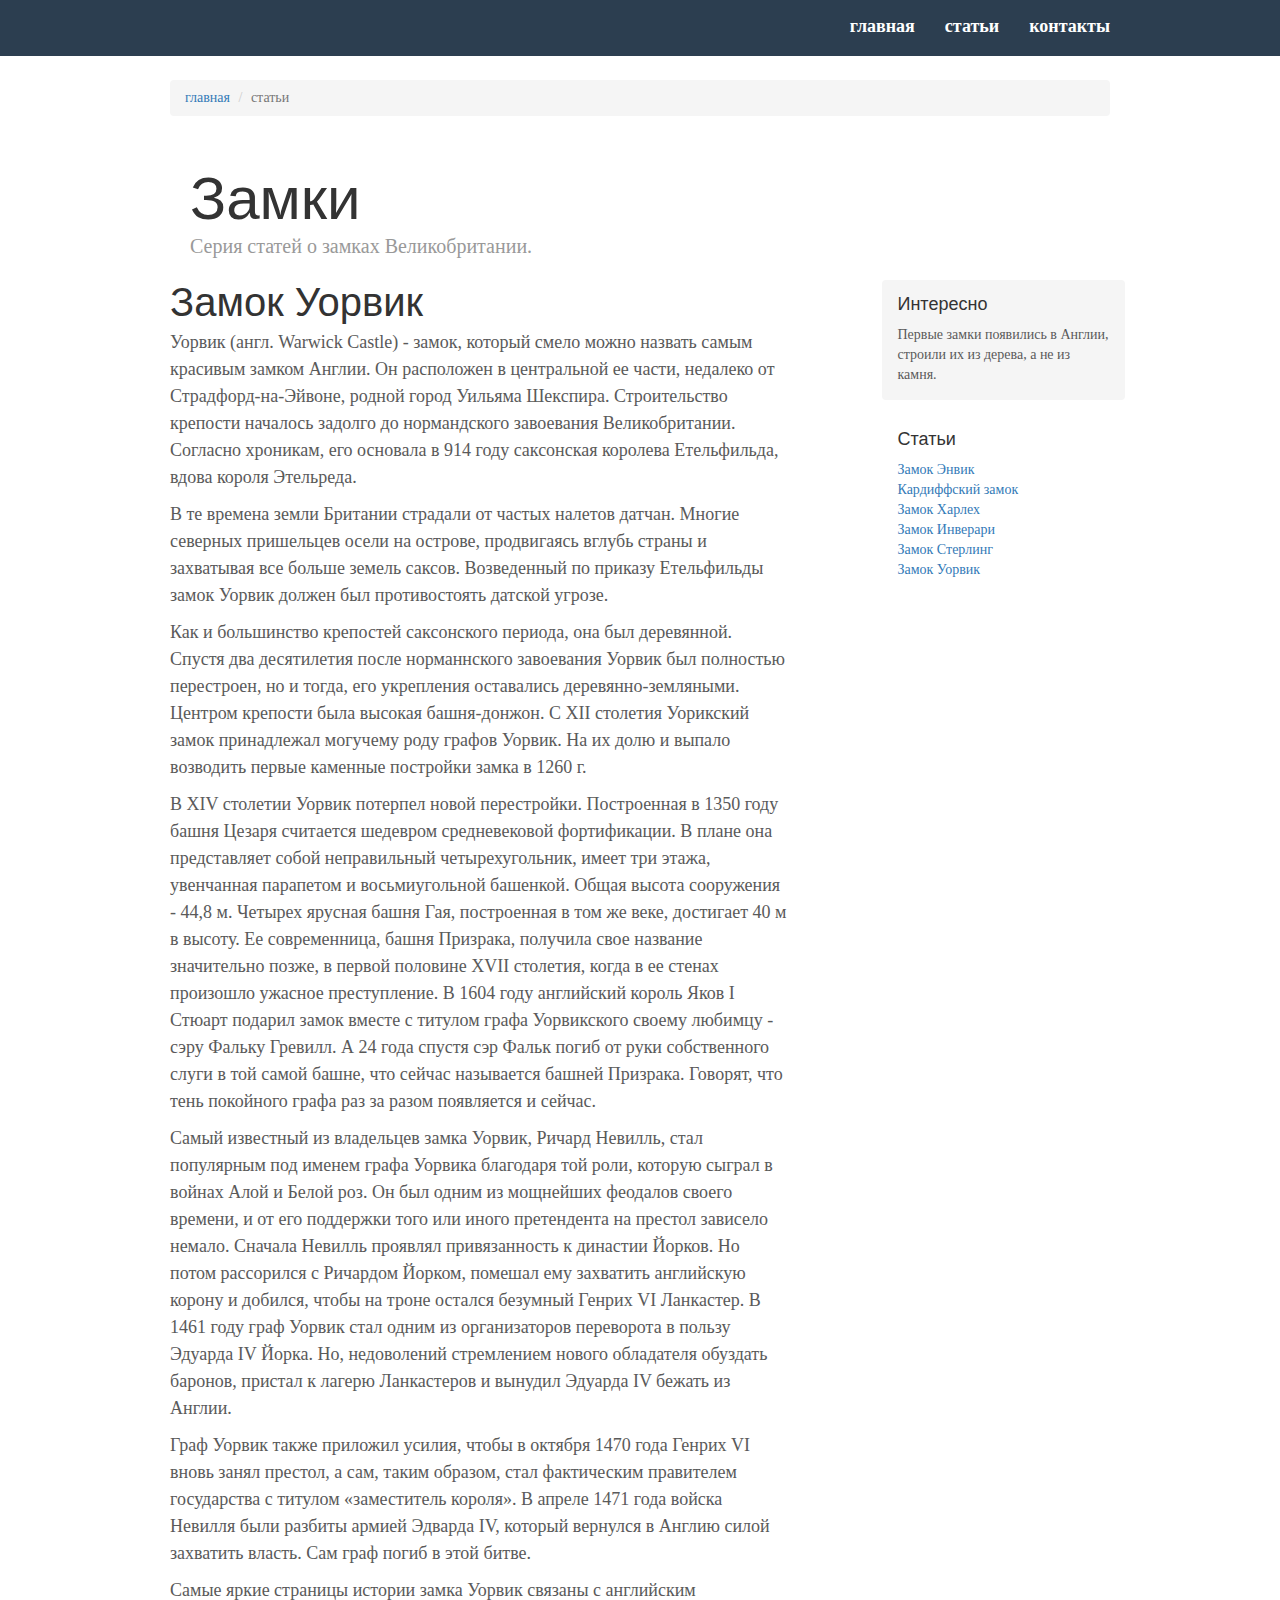
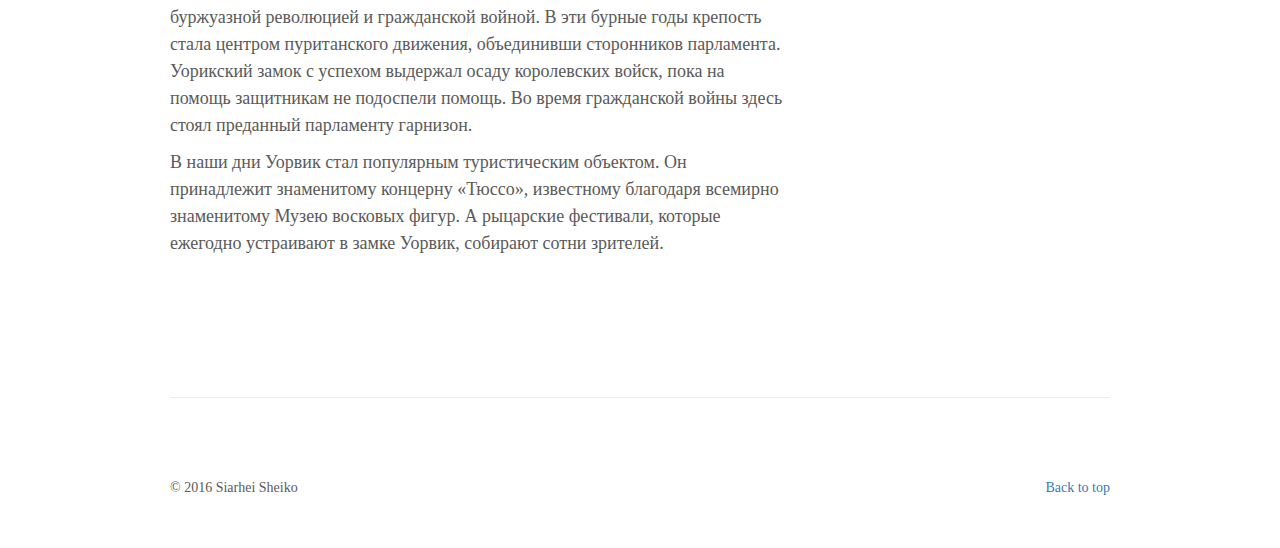
<file: html/article_uorvik.html>
<!DOCTYPE html>
<html lang="en">
<head>
    <meta charset="utf-8">
    <meta http-equiv="X-UA-Compatible" content="IE=edge">
    <meta name="viewport" content="width=device-width, initial-scale=1">
    <link rel="icon" href="../../favicon.ico">
    <title>castle</title>

    <link href="../css/bootstrap.min.css" rel="stylesheet">
    <link href="../css/blog.css" rel="stylesheet">
    <link href="../css/style.css" rel="stylesheet">
    <!--[if lt IE 9]>
    <script src="https://oss.maxcdn.com/html5shiv/3.7.3/html5shiv.min.js"></script>
    <script src="https://oss.maxcdn.com/respond/1.4.2/respond.min.js"></script>
    <![endif]-->
</head>
<body>
<nav id="mainNav" class="navbar navbar-default navbar-fixed-top navbar-custom">
    <div class="container">

        <div class="navbar-header page-scroll">
            <button type="button" class="navbar-toggle" data-toggle="collapse"
                    data-target="#bs-example-navbar-collapse-1">
                <span class="sr-only">Toggle navigation</span> Menu <i class="fa fa-bars"></i>
            </button>

        </div>

        <div class="collapse navbar-collapse" id="bs-example-navbar-collapse-1">
            <ul class="nav navbar-nav navbar-right">
                <li class="hidden">
                    <a href="#page-top"></a>
                </li>
                <li class="page-scroll">
                    <a href="../index.html">главная</a>
                </li>
                <li class="page-scroll">
                    <a href="article_alnwick.html">статьи</a>
                </li>
                <li class="page-scroll">
                    <a href="contacts.html">контакты</a>
                </li>
            </ul>
        </div>

    </div>

</nav>

<div class="container">
    <ol class="breadcrumb">
        <li><a href="../index.html">главная</a></li>
        <li class="active">статьи</li>

    </ol>
    <div class="blog-header">
        <h1 class="blog-title">Замки</h1>
        <p class="lead blog-description">Серия статей о замках Великобритании.</p>
    </div>

    <div class="row">

        <div class="col-sm-8 blog-main">

            <div class="blog-post">
                <h2 class="blog-post-title">Замок Уорвик</h2>


                <p> Уорвик (англ. Warwick Castle) - замок, который смело можно назвать самым красивым замком Англии. Он
                    расположен в центральной ее части, недалеко от Страдфорд-на-Эйвоне, родной город Уильяма Шекспира.
                    Строительство крепости началось задолго до нормандского завоевания Великобритании. Согласно
                    хроникам, его основала в 914 году саксонская королева Етельфильда, вдова короля Этельреда.</p>
                <p>В те времена земли Британии страдали от частых налетов датчан. Многие северных пришельцев осели на
                    острове, продвигаясь вглубь страны и захватывая все больше земель саксов. Возведенный по приказу
                    Етельфильды замок Уорвик должен был противостоять датской угрозе.</p>
                <p>Как и большинство крепостей саксонского периода, она был деревянной. Спустя два десятилетия после
                    норманнского завоевания Уорвик был полностью перестроен, но и тогда, его укрепления оставались
                    деревянно-земляными. Центром крепости была высокая башня-донжон. С XII столетия Уорикский замок
                    принадлежал могучему роду графов Уорвик. На их долю и выпало возводить первые каменные постройки
                    замка в
                    1260 г.</p>
                <p>В XIV столетии Уорвик потерпел новой перестройки. Построенная в 1350 году башня Цезаря считается
                    шедевром средневековой фортификации. В плане она представляет собой неправильный четырехугольник,
                    имеет
                    три этажа, увенчанная парапетом и восьмиугольной башенкой. Общая высота сооружения - 44,8 м. Четырех
                    ярусная башня Гая, построенная в том же веке, достигает 40 м в высоту. Ее современница, башня
                    Призрака,
                    получила свое название значительно позже, в первой половине XVII столетия, когда в ее стенах
                    произошло
                    ужасное преступление. В 1604 году английский король Яков I Стюарт подарил замок вместе с титулом
                    графа
                    Уорвикского своему любимцу - сэру Фальку Гревилл. А 24 года спустя сэр Фальк погиб от руки
                    собственного
                    слуги в той самой башне, что сейчас называется башней Призрака. Говорят, что тень покойного графа
                    раз за
                    разом появляется и сейчас.</p>
                <p>Самый известный из владельцев замка Уорвик, Ричард Невилль, стал популярным под именем графа Уорвика
                    благодаря той роли, которую сыграл в войнах Алой и Белой роз. Он был одним из мощнейших феодалов
                    своего
                    времени, и от его поддержки того или иного претендента на престол зависело немало. Сначала Невилль
                    проявлял привязанность к династии Йорков. Но потом рассорился с Ричардом Йорком, помешал ему
                    захватить
                    английскую корону и добился, чтобы на троне остался безумный Генрих VI Ланкастер. В 1461 году граф
                    Уорвик стал одним из организаторов переворота в пользу Эдуарда IV Йорка. Но, недоволений стремлением
                    нового обладателя обуздать баронов, пристал к лагерю Ланкастеров и вынудил Эдуарда IV бежать из
                    Англии.</p>
                <p>Граф Уорвик также приложил усилия, чтобы в октября 1470 года Генрих VI вновь занял престол, а сам,
                    таким образом, стал фактическим правителем государства с титулом «заместитель короля». В апреле 1471
                    года войска Невилля были разбиты армией Эдварда IV, который вернулся в Англию силой захватить
                    власть.
                    Сам граф погиб в этой битве.</p>
                <p>Самые яркие страницы истории замка Уорвик связаны с английским буржуазной революцией и гражданской
                    войной. В эти бурные годы крепость стала центром пуританского движения, объединивши сторонников
                    парламента. Уорикский замок с успехом выдержал осаду королевских войск, пока на помощь защитникам не
                    подоспели помощь. Во время гражданской войны здесь стоял преданный парламенту гарнизон.</p>
                <p>В наши дни Уорвик стал популярным туристическим объектом. Он принадлежит знаменитому концерну
                    «Тюссо», известному благодаря всемирно знаменитому Музею восковых фигур. А рыцарские фестивали,
                    которые
                    ежегодно устраивают в замке Уорвик, собирают сотни зрителей.</p>

            </div>


        </div>

        <div class="col-sm-3 col-sm-offset-1 blog-sidebar">
            <div class="sidebar-module sidebar-module-inset">
                <h4>Интересно</h4>
                <p>Первые замки появились в Англии, строили их из дерева, а не из камня.</p>
            </div>
            <div class="sidebar-module">
                <h4>Статьи</h4>
                <ol class="list-unstyled">
                    <li><a href="article_alnwick.html">Замок Энвик</a></li>
                    <li><a href="article_cardiff.html">Кардиффский замок</a></li>
                    <li><a href="article_Harlech.html">Замок Харлех</a></li>
                    <li><a href="article_inver.html">Замок Инверари</a></li>
                    <li><a href="article_sterling.html">Замок Стерлинг</a></li>
                    <li><a href="article_uorvik.html">Замок Уорвик</a></li>

                </ol>
            </div>

        </div><!-- /.blog-sidebar -->

    </div><!-- /.row -->
    <hr class="featurette-divider">
    <footer>
        <p class="pull-right"><a href="#">Back to top</a></p>
        <p>&copy; 2016 Siarhei Sheiko</p>
    </footer>
</div><!-- /.container -->


<script src="https://ajax.googleapis.com/ajax/libs/jquery/1.12.4/jquery.min.js"></script>
<script src="../js/bootstrap.min.js"></script>
</body>
</html>
</file>
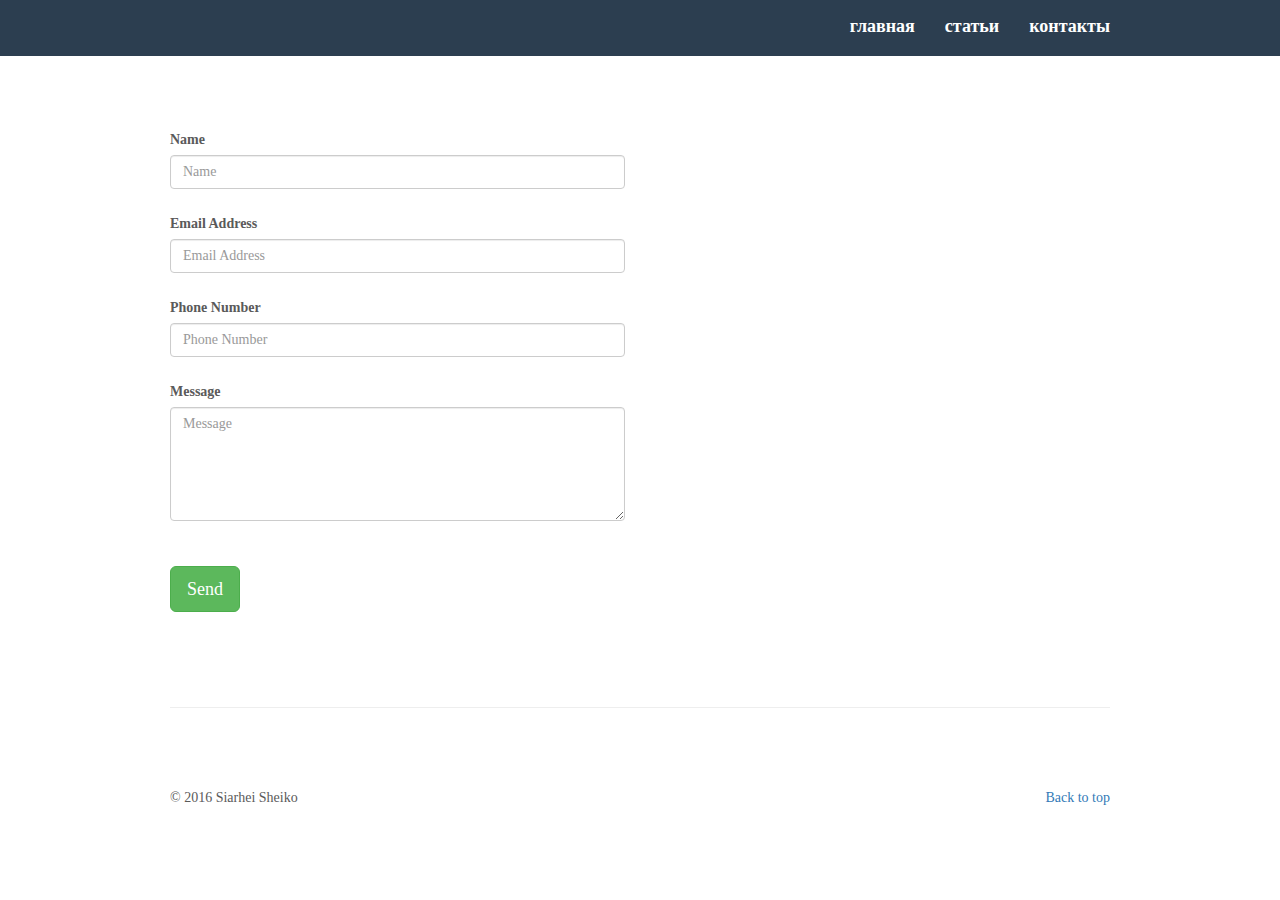
<file: html/contacts.html>
<!DOCTYPE html>
<html lang="en">
<head>
    <meta charset="utf-8">
    <meta http-equiv="X-UA-Compatible" content="IE=edge">
    <meta name="viewport" content="width=device-width, initial-scale=1">
    <link rel="icon" href="../../favicon.ico">
    <title>castle</title>

    <link href="../css/bootstrap.min.css" rel="stylesheet">
    <link href="../css/blog.css" rel="stylesheet">
    <link href="../css/style.css" rel="stylesheet">
    <!--[if lt IE 9]>
    <script src="https://oss.maxcdn.com/html5shiv/3.7.3/html5shiv.min.js"></script>
    <script src="https://oss.maxcdn.com/respond/1.4.2/respond.min.js"></script>
    <![endif]-->
</head>
<body>
<nav id="mainNav" class="navbar navbar-default navbar-fixed-top navbar-custom">
    <div class="container">

        <div class="navbar-header page-scroll">
            <button type="button" class="navbar-toggle" data-toggle="collapse"
                    data-target="#bs-example-navbar-collapse-1">
                <span class="sr-only">Toggle navigation</span> Menu <i class="fa fa-bars"></i>
            </button>

        </div>

        <div class="collapse navbar-collapse" id="bs-example-navbar-collapse-1">
            <ul class="nav navbar-nav navbar-right">
                <li class="hidden">
                    <a href="#page-top"></a>
                </li>
                <li class="page-scroll">
                    <a href="../index.html">главная</a>
                </li>
                <li class="page-scroll">
                    <a href="article_alnwick.html">статьи</a>
                </li>
                <li class="page-scroll">
                    <a href="contacts.html">контакты</a>
                </li>
            </ul>
        </div>
    </div>
</nav>


<div class="container marketing">
    <form name="sentMessage" id="contactForm" novalidate>
        <div class="row control-group">
            <div class="form-group col-lg-6 col-xs-12 floating-label-form-group controls">
                <label>Name</label>
                <input type="text" class="form-control" placeholder="Name" id="name" required
                       data-validation-required-message="Please enter your name.">
                <p class="help-block text-danger"></p>
            </div>
        </div>
        <div class="row control-group">
            <div class="form-group col-lg-6 col-xs-12 floating-label-form-group controls">
                <label>Email Address</label>
                <input type="email" class="form-control" placeholder="Email Address" id="email" required
                       data-validation-required-message="Please enter your email address.">
                <p class="help-block text-danger"></p>
            </div>
        </div>
        <div class="row control-group">
            <div class="form-group col-lg-6 col-xs-12 floating-label-form-group controls">
                <label>Phone Number</label>
                <input type="tel" class="form-control" placeholder="Phone Number" id="phone" required
                       data-validation-required-message="Please enter your phone number.">
                <p class="help-block text-danger"></p>
            </div>
        </div>
        <div class="row control-group">
            <div class="form-group col-lg-6 col-xs-12 floating-label-form-group controls">
                <label>Message</label>
                <textarea rows="5" class="form-control" placeholder="Message" id="message" required
                          data-validation-required-message="Please enter a message."></textarea>
                <p class="help-block text-danger"></p>
            </div>
        </div>
        <br>
        <div id="success"></div>
        <div class="row">
            <div class="form-group col-xs-8">
                <button type="submit" class="btn btn-success btn-lg">Send</button>
            </div>
        </div>
    </form>


    <hr class="featurette-divider">


    <footer>
        <p class="pull-right"><a href="#">Back to top</a></p>
        <p>&copy; 2016 Siarhei Sheiko</p>
    </footer>


</div><!-- /.container -->



<script src="https://ajax.googleapis.com/ajax/libs/jquery/1.12.4/jquery.min.js"></script>
<script src="../js/bootstrap.min.js"></script>
<script src="../js/jqBootstrapValidation.js"></script>
<script src="../js/contact_me.js"></script>

</body>
</html>
</file>
<file: css/blog.css>
/*
 * Globals
 */

body {
    font-family: Georgia, "Times New Roman", Times, serif;
    color: #555;
}

h1, .h1,
h2, .h2,
h3, .h3,
h4, .h4,
h5, .h5,
h6, .h6 {
    margin-top: 0;
    font-family: "Helvetica Neue", Helvetica, Arial, sans-serif;
    font-weight: normal;
    color: #333;
}


/*
 * Override Bootstrap's default container.
 */

@media (min-width: 1200px) {
    .container {
        width: 970px;
    }
}


/*
 * Masthead for nav
 */

.blog-masthead {
    background-color: #428bca;
    -webkit-box-shadow: inset 0 -2px 5px rgba(0,0,0,.1);
    box-shadow: inset 0 -2px 5px rgba(0,0,0,.1);
}

/* Nav links */
.blog-nav-item {
    position: relative;
    display: inline-block;
    padding: 10px;
    font-weight: 500;
    color: #cdddeb;
}
.blog-nav-item:hover,
.blog-nav-item:focus {
    color: #fff;
    text-decoration: none;
}

/* Active state gets a caret at the bottom */
.blog-nav .active {
    color: #fff;
}
.blog-nav .active:after {
    position: absolute;
    bottom: 0;
    left: 50%;
    width: 0;
    height: 0;
    margin-left: -5px;
    vertical-align: middle;
    content: " ";
    border-right: 5px solid transparent;
    border-bottom: 5px solid;
    border-left: 5px solid transparent;
}


/*
 * Blog name and description
 */

.blog-header {
    padding-top: 20px;
    padding-bottom: 20px;
}
.blog-title {
    margin-top: 50px;
    margin-bottom: 0;
    font-size: 60px;
    font-weight: normal;
}
.blog-description {
    font-size: 20px;
    color: #999;
}


/*
 * Main column and sidebar layout
 */

.blog-main {
    font-size: 18px;
    line-height: 1.5;
}

/* Sidebar modules for boxing content */
.sidebar-module {
    padding: 15px;
    margin: 0 -15px 15px;
}
.sidebar-module-inset {
    padding: 15px;
    background-color: #f5f5f5;
    border-radius: 4px;
}
.sidebar-module-inset p:last-child,
.sidebar-module-inset ul:last-child,
.sidebar-module-inset ol:last-child {
    margin-bottom: 0;
}


/* Pagination */
.pager {
    margin-bottom: 60px;
    text-align: left;
}
.pager > li > a {
    width: 140px;
    padding: 10px 20px;
    text-align: center;
    border-radius: 30px;
}


/*
 * Blog posts
 */

.blog-post {
    margin-bottom: 60px;
}
.blog-post-title {
    margin-bottom: 5px;
    font-size: 40px;
}
.blog-post-meta {
    margin-bottom: 20px;
    color: #999;
}


/*
 * Footer
 */

.blog-footer {
    padding: 40px 0;
    color: #999;
    text-align: center;
    background-color: #f9f9f9;
    border-top: 1px solid #e5e5e5;
}
.blog-footer p:last-child {
    margin-bottom: 0;
}
</file>
<file: css/style.css>
/* GLOBAL STYLES
-------------------------------------------------- */
/* Padding below the footer and lighter body text */

body {
    padding-bottom: 40px;
    color: #5a5a5a;
}

/* CUSTOMIZE THE NAVBAR
-------------------------------------------------- */

/* Special class on .container surrounding .navbar, used for positioning it into place. */
.navbar-wrapper {
    position: absolute;
    top: 0;
    right: 0;
    left: 0;
    z-index: 20;
}

/* Flip around the padding for proper display in narrow viewports */
.navbar-wrapper > .container {
    padding-right: 0;
    padding-left: 0;
}

.navbar-wrapper .navbar {
    padding-right: 15px;
    padding-left: 15px;
}

.navbar-wrapper .navbar .container {
    width: auto
}

#mainNav {
    background-color: #2C3E50;
    border: solid #2C3E50 1px;
    height: 4em;
}
.navbar-default .navbar-nav>li>a {
    color:#fff;
    font-weight:700;
    font-size:18px
}
.navbar-default .navbar-nav>li>a:hover {
    color:#fff;
}
.navbar-toggle {
    background-color:#fff;
}
#bs-example-navbar-collapse-1 {
    background-color: #2C3E50;
}
.carousel-inner > .item > img,
.carousel-inner > .item > a > img {
    width: 70%;
    margin: auto;
}

/* CUSTOMIZE THE CAROUSEL
-------------------------------------------------- */

/* Carousel base class */
.carousel {
    height: 500px;
    margin-bottom: 60px;
}

/* Since positioning the image, we need to help out the caption */
.carousel-caption {
    z-index: 10;
}

/* Declare heights because of positioning of img element */
.carousel .item {
    height: 500px;
    background-color: #777;
}

.carousel-inner > .item > img {
    position: absolute;
    top: 0;
    left: 0;
    min-width: 100%;
    height: 500px;
}
form {
    margin-top: 130px;
}
.breadcrumb {
    margin-top: 80px;
}
.blog-header {
    padding:0 20px
}
    /* MARKETING CONTENT
    -------------------------------------------------- */

/* Center align the text within the three columns below the carousel */
.marketing .col-lg-4 {
    margin-bottom: 40px;
    text-align: center;
}

.marketing h2 {
    font-weight: normal;
}

.marketing .col-яя-4 p {
    margin-right: 10px;
    margin-left: 10px;
}

/* Featurettes
------------------------- */

.featurette-divider {
    margin: 80px 0; /* Space out the Bootstrap <hr> more */
}

/* Thin out the marketing headings */
.featurette-heading {
    font-weight: 300;
    line-height: 1;
    letter-spacing: -1px;
}

/* RESPONSIVE CSS
-------------------------------------------------- */

@media (min-width: 768px) {
    /* Navbar positioning foo */
    .navbar-wrapper {
        margin-top: 20px;
    }

    .navbar-wrapper .container {
        padding-right: 15px;
        padding-left: 15px;
    }

    .navbar-wrapper .navbar {
        padding-right: 0;
        padding-left: 0;
    }

    /* The navbar becomes detached from the top, so we round the corners */
    .navbar-wrapper .navbar {
        border-radius: 4px;
    }

    /* Bump up size of carousel content */
    .carousel-caption p {
        margin-bottom: 20px;
        font-size: 21px;
        line-height: 1.4;
    }

    .featurette-heading {
        font-size: 50px;
    }
}

@media (min-width: 992px) {
    .featurette-heading {
        margin-top: 120px;
    }
}
</file>
